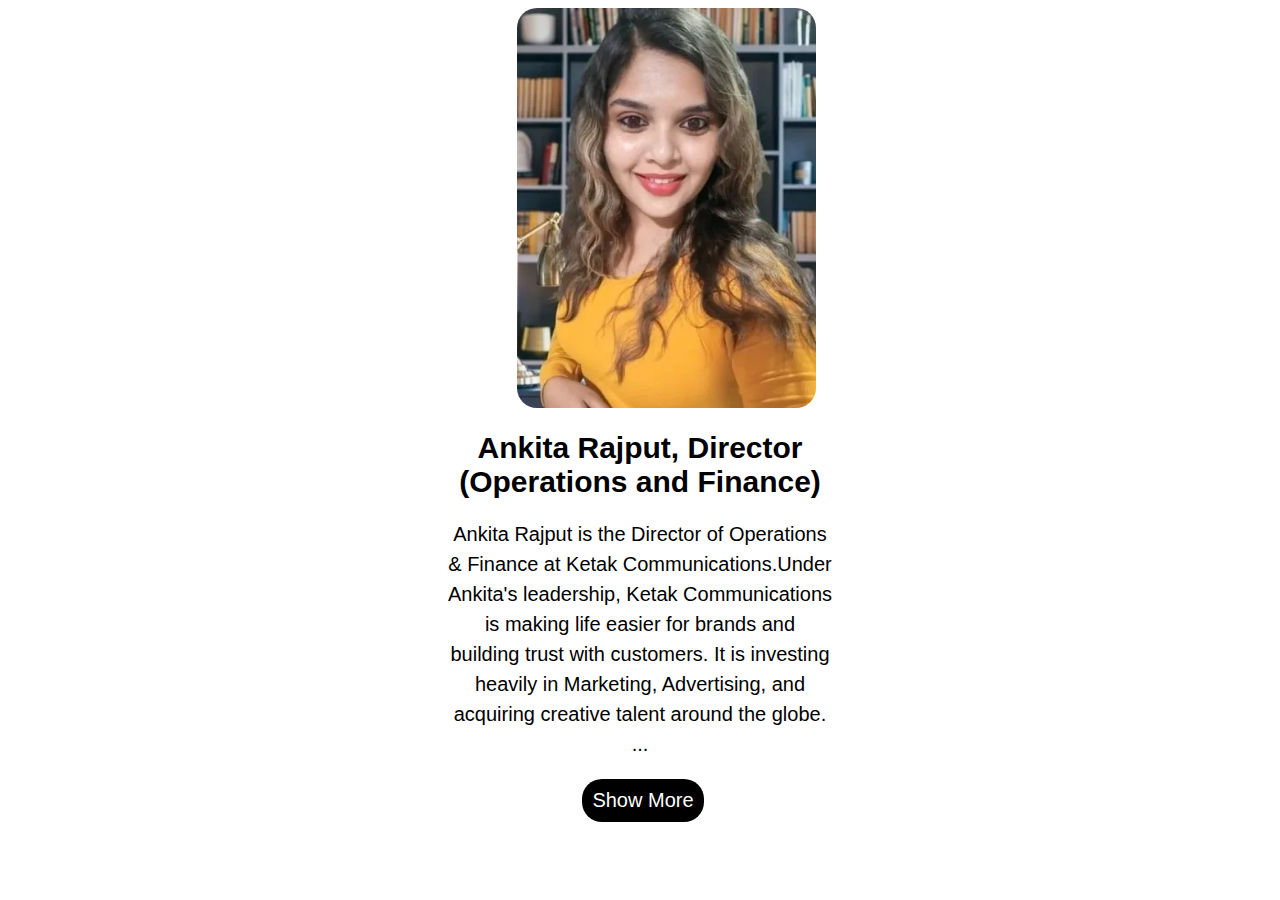
<file: index.html>
<!DOCTYPE html>
<html lang="en">
  <head>
    <meta charset="UTF-8" />
    <meta http-equiv="X-UA-Compatible" content="IE=edge" />
    <meta name="viewport" content="width=device-width, initial-scale=1.0" />
    <link rel="stylesheet" href="style.css" />

    <title>Document</title>
  </head>
  <body>
    <img src="img.webp" alt="" />
    <h1>Ankita Rajput, Director <br />(Operations and Finance)</h1>
    <p class="text">
      Ankita Rajput is the Director of Operations & Finance at Ketak
      Communications.Under Ankita's leadership, Ketak Communications is making
      life easier for brands and building trust with customers. It is investing
      heavily in Marketing, Advertising, and acquiring creative talent around
      the globe.<span class="dots"> ...</span> <br />
      <span class="moreText">
        <br />
        Ankita has been part of many Social service groups from her college
        days, and in implementing strategies for its associates and the
        company's culture. She became Co-founder & Director of Operations &
        Finance at Ketak Communications in 2023. From 2018 to 2019 she worked in
        XDBS as a part of the Lead generation department, and from 2020 to 2022
        she served in Capita India for several departments such as Payment
        management, Order management & Logistics. <br />
        <br />
        Ankita is originally from Nashik, Maharashtra. She graduated from Pune
        University with a bachelor’s degree in Computer Science and completed a
        master’s degree in business administration from Liverpool University,
        United Kingdom.</span
      >
    </p>
    <button class="read-more-btn">Show More</button>

    <script src="ja.js"></script>
  </body>
</html>
</file>
<file: style.css>
body {
  font-family: "Open Sans", sans-serif;
  font-size: 15px;

  text-align: justify;

  margin-left: 35%;
  margin-right: 35%;
}
h1 {
  text-align: center;
}
.text {
  font-size: 20px;
  text-align: center;
  line-height: 1.5;
}
.moreText {
  display: none;
}
.read-more-btn {
  padding: 10px;

  border: none;
  outline: none;
  font-size: 20px;
  cursor: pointer;
  margin-left: 35%;
  background-color: black;
  color: white;
  border-radius: 20px;
}
.text.show-more .moreText {
  display: inline;
}
.text.show-more .dots {
  display: none;
}

img {
  border-radius: 20px;
  margin-left: 18%;
  height: 400px;
  shape-outside: margin-box;
}
img:hover {
  cursor: pointer;
  transform: scale(1.06);
  transition: 1s;
}
.read-more-btn:hover {
  background-color: black;
  color: #ffb84c;
  transition: 0.5s;
}

@media (max-width: 415px) {
  body {
    font-size: 12px;

    margin-left: 0%;
    margin-right: 0;
  }
  img {
    border-radius: 20px;
    margin-left: 22%;
    margin-right: 0;

    height: 300px;
    shape-outside: margin-box;
  }
  h1 {
    text-align: center;
  }
}
</file>
<file: style1.css>
body {
  font-family: "Open Sans", sans-serif;
  font-size: 15px;

  text-align: justify;

  margin-left: 35%;
  margin-right: 35%;
}
h1 {
  text-align: center;
}
.text {
  font-size: 20px;
  text-align: center;
  line-height: 1.5;
}
.moreText {
  display: none;
}
.read-more-btn {
  padding: 10px;

  border: none;
  outline: none;
  font-size: 20px;
  cursor: pointer;
  margin-left: 35%;
  background-color: black;
  color: white;
  border-radius: 20px;
}
.text.show-more .moreText {
  display: inline;
}
.text.show-more .dots {
  display: none;
}

img {
  border-radius: 20px;
  margin-left: 18%;
  height: 400px;
  shape-outside: margin-box;
}
img:hover {
  cursor: pointer;
  transform: scale(1.06);
  transition: 1s;
}
.read-more-btn:hover {
  background-color: black;
  color: #ffb84c;
  transition: 0.5s;
}

@media (max-width: 415px) {
  body {
    font-size: 12px;

    margin-left: 0%;
    margin-right: 0;
  }
  img {
    border-radius: 20px;
    margin-left: 22%;
    margin-right: 0;

    height: 300px;
    shape-outside: margin-box;
  }
  h1 {
    text-align: center;
  }
}
</file>
